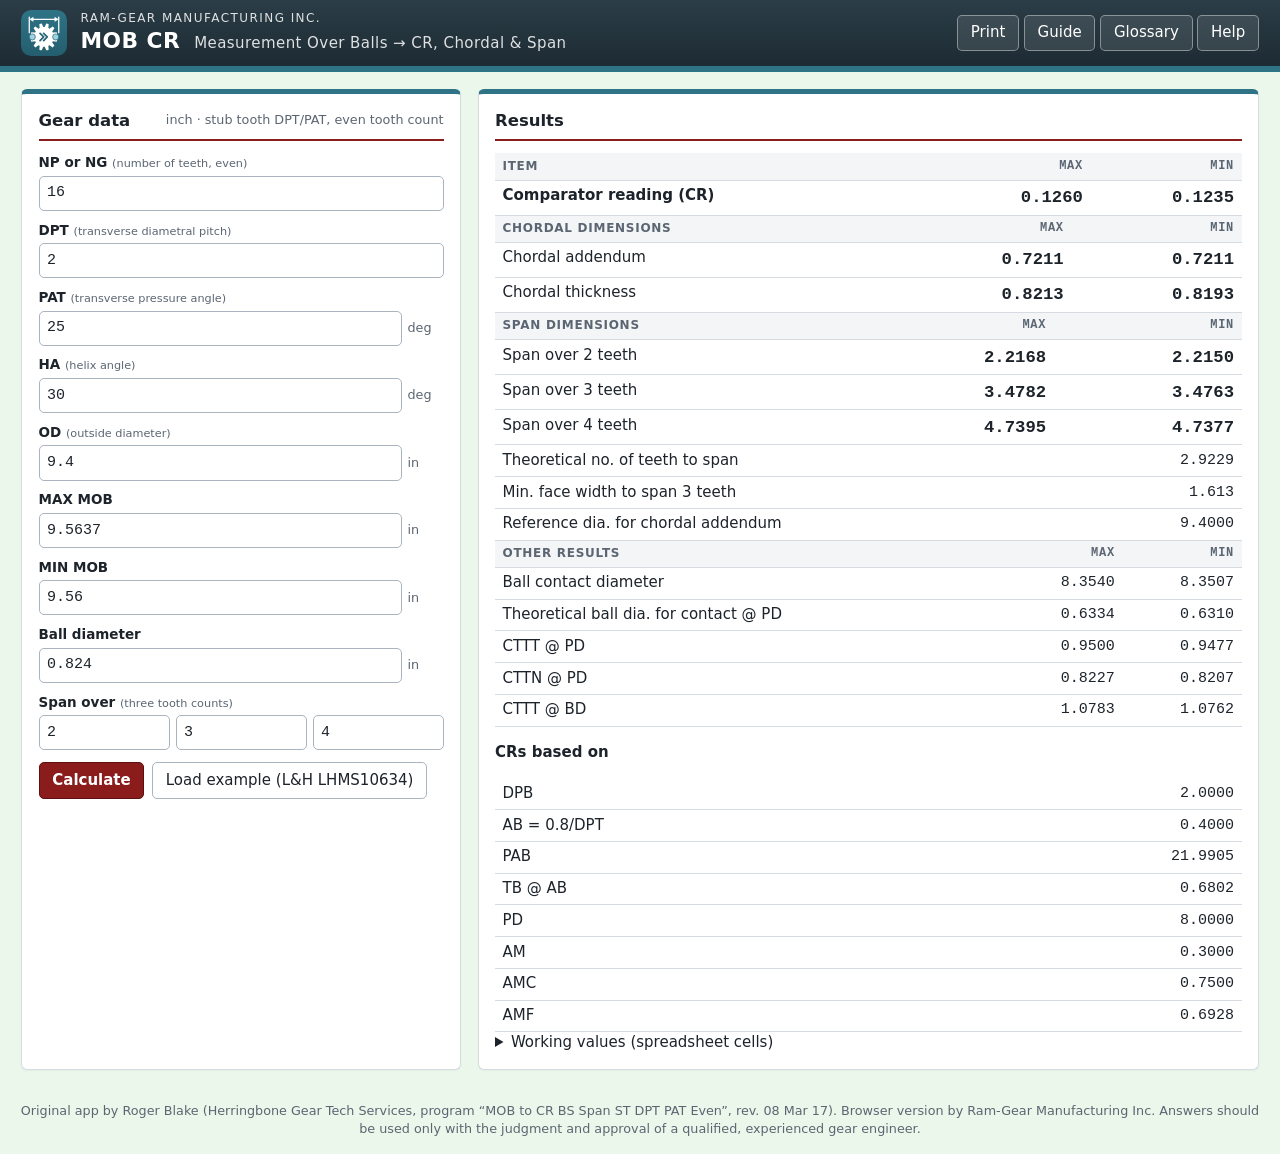
<file: index.html>
<!DOCTYPE html>
<html lang="en"><head><meta charset="utf-8"><meta name="viewport" content="width=device-width, initial-scale=1">
<title>MOB CR – Measurement Over Balls to CR, Chordal &amp; Span | Ram-Gear Manufacturing</title>
<link rel="icon" type="image/svg+xml" href="icon.svg"><link rel="apple-touch-icon" href="apple-touch-icon.png"><link rel="icon" type="image/png" href="favicon.png">
<link rel="stylesheet" href="css/style.css"></head>
<body>
<header class="site-header">
  <div class="brand"><img class="app-icon" src="icon.svg" width="46" height="46" alt="MOB CR icon">
    <div><div class="company">Ram-Gear Manufacturing Inc.</div>
    <h1>MOB CR <span class="sub">Measurement Over Balls → CR, Chordal &amp; Span</span></h1></div></div>
  <nav class="header-actions">
    <button type="button" class="btn" onclick="window.print()">Print</button>
    <a class="btn btn-ghost" href="help.html">Guide</a>
    <a class="btn btn-ghost" href="help.html#glossary">Glossary</a>
    <a class="btn btn-ghost" id="btnHelp" href="https://grok.com/?q=I%27m%20using%20Ram-Gear%27s%20MOB%20CR%20app%2C%20a%20browser%20rebuild%20of%20Roger%20Blake%27s%20spreadsheet%20that%20converts%20measurement%20over%20balls%20%28MOB%29%20to%20comparator%20readings%20%28CR%29%2C%20chordal%20dimensions%20and%20span%20dimensions%20for%20stub%20tooth%20herringbone%20gears%20or%20pinions%20with%20an%20even%20number%20of%20teeth.%20Can%20you%20give%20me%20pointers%20on%20how%20to%20use%20it%3F" target="_blank" rel="noopener" title="Ask Grok how to use MOB CR (opens in a new tab)">Help</a>
  </nav>
</header>
<div class="print-only print-head"><div class="ptitle">MOB CR – Measurement Over Balls → CR, Chordal &amp; Span</div><div>Ram-Gear Manufacturing Inc. · Printed <span class="pdate"></span></div><div class="pcredit">Original app by Roger Blake (Herringbone Gear Tech Services)</div></div>
<main class="layout">
<section class="card" aria-labelledby="inT">
  <div class="card-head"><h2 id="inT">Gear data</h2><span class="units">inch · stub tooth DPT/PAT, even tooth count</span></div>
  <form id="form" autocomplete="off">
    <div class="field"><label for="C9">NP or NG <small>(number of teeth, even)</small></label><div class="inp"><input id="C9" inputmode="numeric"></div></div>
    <div class="field"><label for="C10">DPT <small>(transverse diametral pitch)</small></label><div class="inp"><input id="C10" inputmode="decimal"></div></div>
    <div class="field"><label for="C11">PAT <small>(transverse pressure angle)</small></label><div class="inp"><input id="C11" inputmode="decimal"><span class="u">deg</span></div></div>
    <div class="field"><label for="C12">HA <small>(helix angle)</small></label><div class="inp"><input id="C12" inputmode="decimal"><span class="u">deg</span></div></div>
    <div class="field"><label for="C13">OD <small>(outside diameter)</small></label><div class="inp"><input id="C13" inputmode="decimal"><span class="u">in</span></div></div>
    <div class="field"><label for="C14">MAX MOB</label><div class="inp"><input id="C14" inputmode="decimal"><span class="u">in</span></div></div>
    <div class="field"><label for="C15">MIN MOB</label><div class="inp"><input id="C15" inputmode="decimal"><span class="u">in</span></div></div>
    <div class="field"><label for="C16">Ball diameter</label><div class="inp"><input id="C16" inputmode="decimal"><span class="u">in</span></div></div>
    <div class="field"><label for="F29">Span over <small>(three tooth counts)</small></label><div class="inp"><input id="F29" inputmode="numeric" style="min-width:0"><input id="F30" inputmode="numeric" style="min-width:0"><input id="F31" inputmode="numeric" style="min-width:0"></div></div>
    <div class="err" id="err"></div>
    <div class="actions"><button type="submit" class="btn btn-primary">Calculate</button>
      <button type="button" class="btn btn-ghost" id="btnExample">Load example (L&amp;H LHMS10634)</button></div>
  </form>
</section>
<section class="card" aria-labelledby="rT">
  <div class="card-head"><h2 id="rT">Results</h2></div>
  <div id="out"></div>
</section>
</main>
<footer class="site-footer">Original app by Roger Blake (Herringbone Gear Tech Services, program “MOB to CR BS Span ST DPT PAT Even”, rev. 08 Mar 17). Browser version by Ram-Gear Manufacturing Inc. Answers should be used only with the judgment and approval of a qualified, experienced gear engineer.</footer>
<script src="calc.js"></script>
<script>
const F=MobCR.INPUTS;const f=(x,d)=>Number.isFinite(x)?x.toFixed(d):'—';
function load(o){F.forEach(k=>document.getElementById(k).value=o[k]);}
function run(e){e&&e.preventDefault();const err=document.getElementById('err');err.textContent='';const inp={};
 for(const k of F){const v=parseFloat(document.getElementById(k).value);if(!Number.isFinite(v)||v<=0){err.textContent='Enter a positive number in every field.';return;}inp[k]=v;}
 if(inp.C9%2)err.textContent='Note: this method is for an EVEN number of teeth.';
 if(inp.C15>inp.C14){err.textContent='MIN MOB must not exceed MAX MOB.';return;}
 const c=MobCR.calc(inp);
 const row=(a,k1,k2,d,big)=>'<tr><td>'+a+'</td><td class="num">'+(big?'<span class="big">':'')+f(c[k1],d)+(big?'</span>':'')+'</td><td class="num">'+(big?'<span class="big">':'')+f(c[k2],d)+(big?'</span>':'')+'</td></tr>';
 const one=(a,k,d)=>'<tr><td>'+a+'</td><td class="num">'+f(c[k],d)+'</td></tr>';
 const head=t=>'<table class="results"><thead><tr><th>'+t+'</th><th class="num">MAX</th><th class="num">MIN</th></tr></thead><tbody>';
 let h=head('Item')+row('<b>Comparator reading (CR)</b>','H10','I10',4,1)+'</tbody></table>';
 h+=head('Chordal dimensions')+row('Chordal addendum','H21','I21',4,1)+row('Chordal thickness','H22','I22',4,1)+'</tbody></table>';
 h+=head('Span dimensions');[29,30,31].forEach(r=>h+=row('Span over '+inp['F'+r]+' teeth','H'+r,'I'+r,4,1));h+='</tbody></table>';
 h+='<table class="results"><tbody>'+one('Theoretical no. of teeth to span','I33',4)+'<tr><td>Min. face width to span '+inp.F30+' teeth</td><td class="num">'+f(c.I35,3)+'</td></tr>'+one('Reference dia. for chordal addendum','I24',4)+'</tbody></table>';
 h+=head('Other results')+row('Ball contact diameter','H39','I39',4)+row('Theoretical ball dia. for contact @ PD','H44','I44',4)+row('CTTT @ PD','H48','I48',4)+row('CTTN @ PD','H49','I49',4)+row('CTTT @ BD','H50','I50',4)+'</tbody></table>';
 h+='<h3>CRs based on</h3><table class="results"><tbody>'+one('DPB','I13',4)+one('AB = 0.8/DPT','I14',4)+one('PAB','I15',4)+one('TB @ AB','I16',4)+one('PD','H41',4)+one('AM','I52',4)+one('AMC','I53',4)+one('AMF','I54',4)+'</tbody></table>';
 h+='<details><summary>Working values (spreadsheet cells)</summary><table class="results"><tbody>';
 [['PAN','C22'],['DPN','C24'],['BPT','C28'],['BPN','C29'],['STD OD','C31'],['MN','C33'],['BHA','C58'],['BD','C63'],['h','C66'],['INVPAT','C75'],["S'T",'C76']].forEach(([a,k])=>h+=one(a+' <small>'+k+'</small>',k,8));
 h+='</tbody></table><table class="results"><thead><tr><th>Item</th><th class="num">MAX</th><th class="num">MIN</th></tr></thead><tbody>';
 [['DW','66'],['PAT @ DW','68'],['INVPAT @ DW','69'],['X','70'],['CR','71'],['CTTT @ BD','72'],['Rc','73'],['dt','74'],['BCD (Van Gerpen-Reese)','82'],['CTTN @ BD','83'],['F = PA to tangency','84'],['2·RF','87']].forEach(([a,r])=>h+=row(a+' <small>H/I'+r+'</small>','H'+r,'I'+r,8));
 h+='</tbody></table></details>';
 document.getElementById('out').innerHTML=h;}
document.getElementById('form').addEventListener('submit',run);
document.getElementById('btnExample').onclick=()=>{load(MobCR.EXAMPLE);run();};
load(MobCR.EXAMPLE);run();
</script>
<script>(function(){function d(){var t=new Date().toLocaleString(undefined,{year:"numeric",month:"short",day:"numeric",hour:"numeric",minute:"2-digit"});document.querySelectorAll(".pdate").forEach(function(e){e.textContent=t});}d();addEventListener("beforeprint",d);})();</script>
</body></html>
</file>
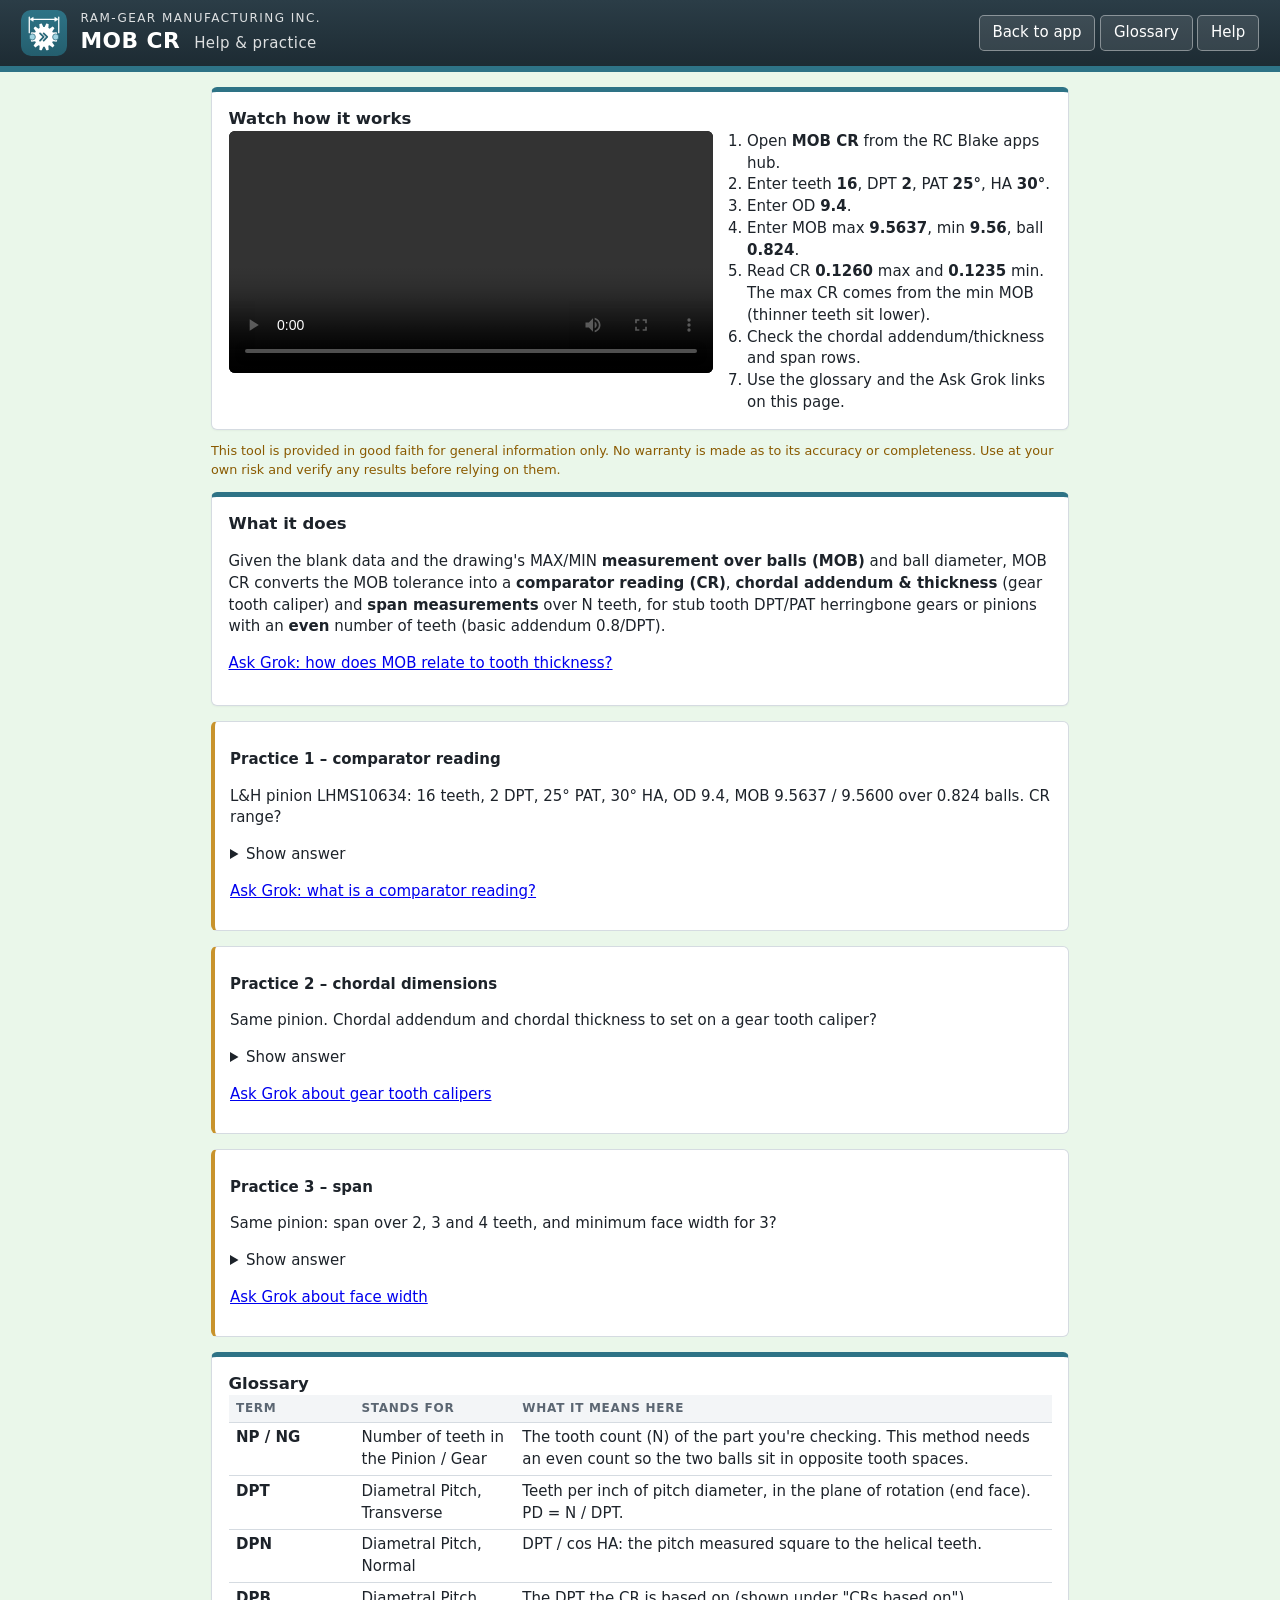
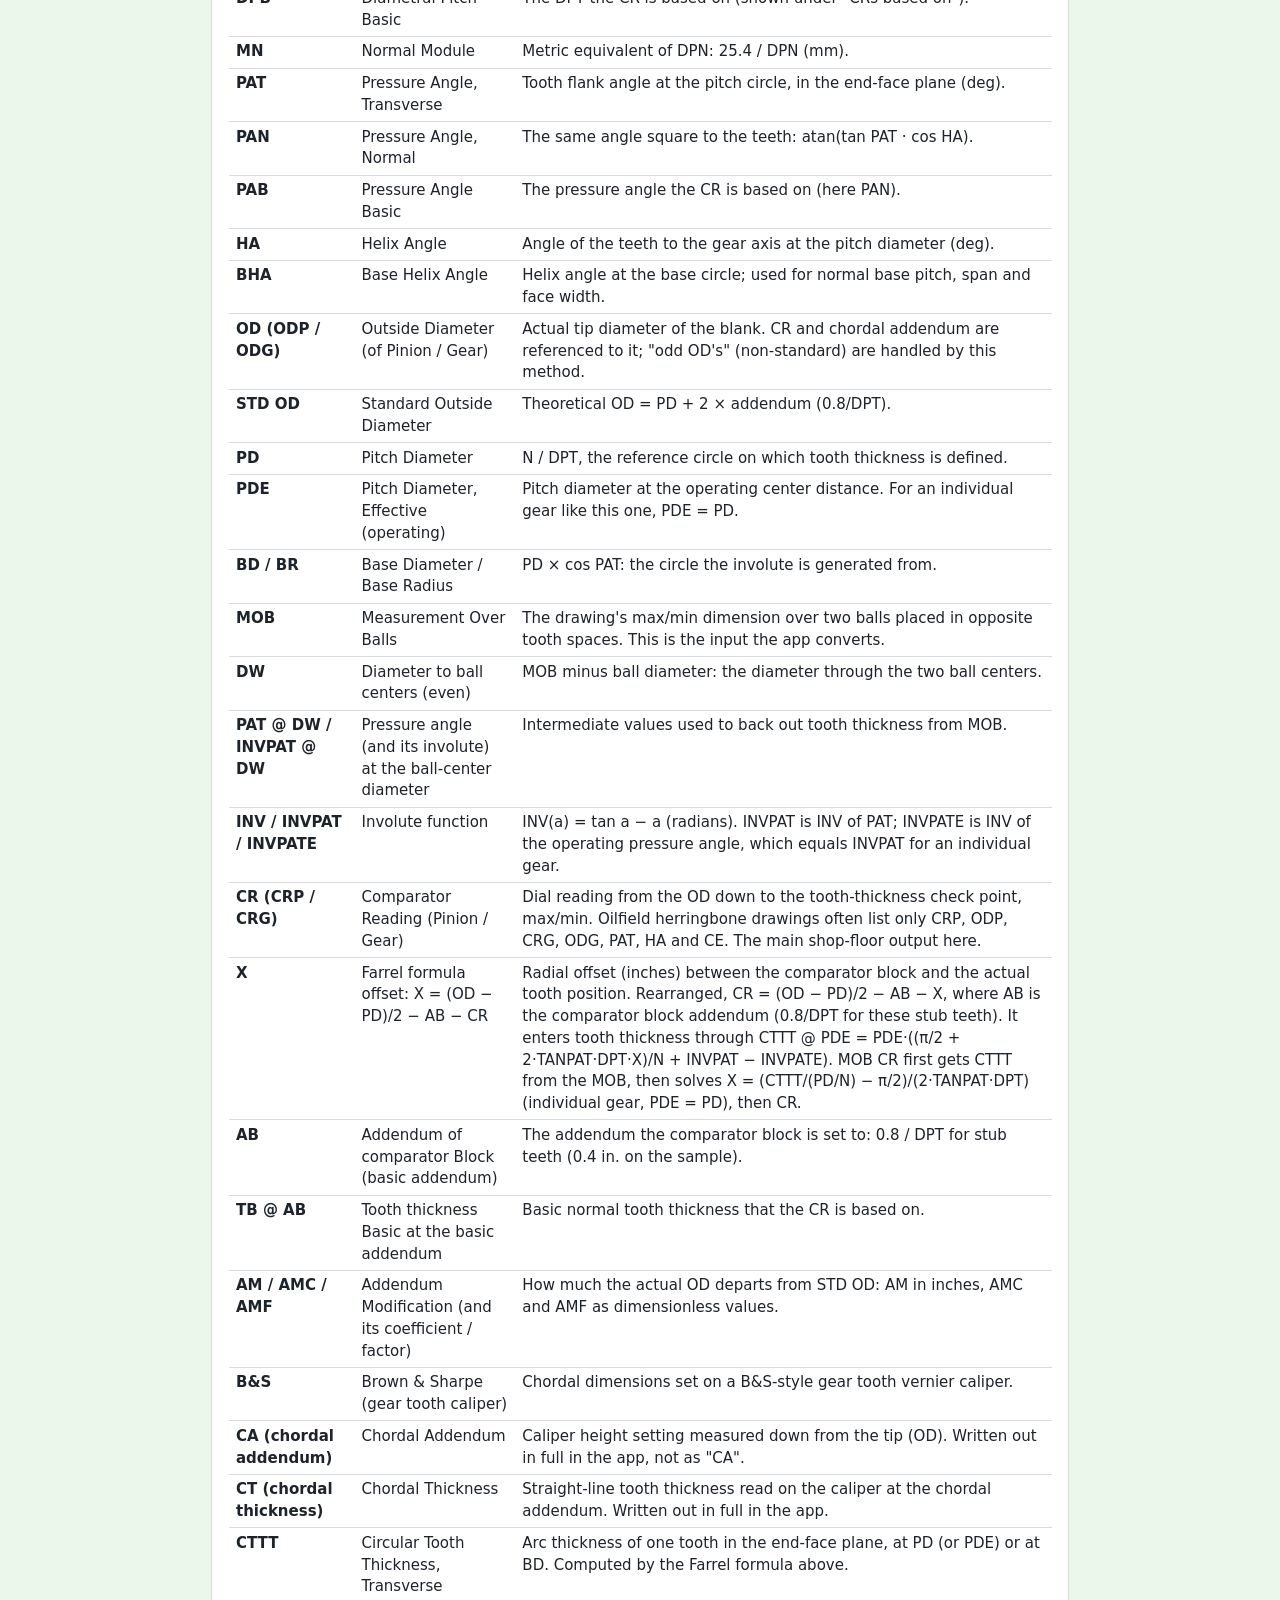
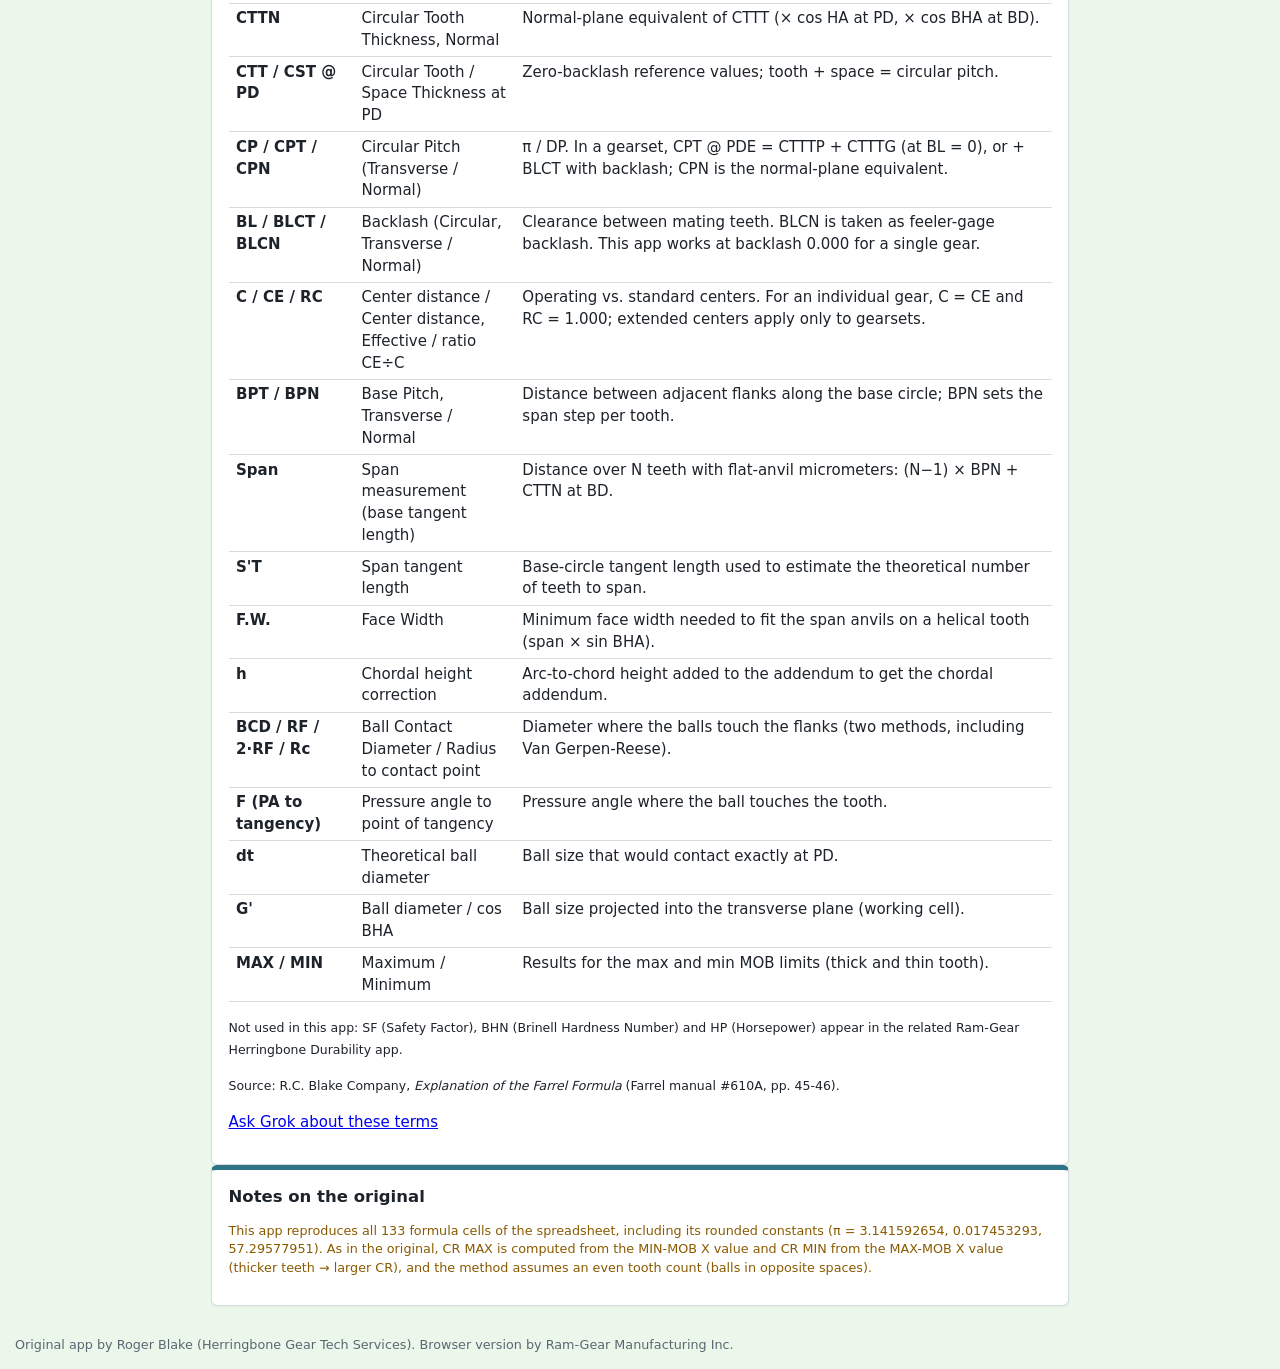
<file: help.html>
<!DOCTYPE html>
<html lang="en"><head><meta charset="utf-8"><meta name="viewport" content="width=device-width, initial-scale=1">
<title>MOB CR – Help &amp; Practice | Ram-Gear Manufacturing</title>
<link rel="icon" type="image/svg+xml" href="icon.svg"><link rel="icon" type="image/png" href="favicon.png"><link rel="stylesheet" href="css/style.css"></head>
<body>
<header class="site-header"><div class="brand"><img class="app-icon" src="icon.svg" width="46" height="46" alt="MOB CR icon">
<div><div class="company">Ram-Gear Manufacturing Inc.</div><h1>MOB CR <span class="sub">Help &amp; practice</span></h1></div></div>
<nav class="header-actions"><a class="btn" href="index.html">Back to app</a> <a class="btn btn-ghost" href="#glossary">Glossary</a> <a class="btn btn-ghost" id="btnHelp" href="https://grok.com/?q=I%27m%20using%20Ram-Gear%27s%20MOB%20CR%20app%2C%20a%20browser%20rebuild%20of%20Roger%20Blake%27s%20spreadsheet%20that%20converts%20measurement%20over%20balls%20%28MOB%29%20to%20comparator%20readings%20%28CR%29%2C%20chordal%20dimensions%20and%20span%20dimensions%20for%20stub%20tooth%20herringbone%20gears%20or%20pinions%20with%20an%20even%20number%20of%20teeth.%20Can%20you%20give%20me%20pointers%20on%20how%20to%20use%20it%3F" target="_blank" rel="noopener" title="Ask Grok how to use MOB CR (opens in a new tab)">Help</a></nav></header>
<div class="print-only print-head"><div class="ptitle">MOB CR – Help &amp; practice</div><div>Ram-Gear Manufacturing Inc. · Printed <span class="pdate"></span></div><div class="pcredit">Original app by Roger Blake (Herringbone Gear Tech Services)</div></div>
<main class="help-main">
<section class="card" id="video"><h2>Watch how it works</h2>
<div style="display:flex;flex-wrap:wrap;gap:1rem;align-items:flex-start">
<video controls preload="metadata" style="flex:1 1 420px;max-width:100%;border-radius:6px;background:#000"><source src="media/mob-cr-help.mp4" type="video/mp4">Your browser can't play this video. <a href="media/mob-cr-help.mp4">Download it</a>.</video>
<ol style="flex:1 1 260px;margin:0;padding-left:1.3rem"><li>Open <b>MOB CR</b> from the RC Blake apps hub.</li><li>Enter teeth <b>16</b>, DPT <b>2</b>, PAT <b>25°</b>, HA <b>30°</b>.</li><li>Enter OD <b>9.4</b>.</li><li>Enter MOB max <b>9.5637</b>, min <b>9.56</b>, ball <b>0.824</b>.</li><li>Read CR <b>0.1260</b> max and <b>0.1235</b> min. The max CR comes from the min MOB (thinner teeth sit lower).</li><li>Check the chordal addendum/thickness and span rows.</li><li>Use the glossary and the Ask Grok links on this page.</li></ol></div></section>
<p class="flag" id="disclaimer" style="font-size:.85rem">This tool is provided in good faith for general information only. No warranty is made as to its accuracy or completeness. Use at your own risk and verify any results before relying on them.</p>
<section class="card"><h2>What it does</h2>
<p>Given the blank data and the drawing's MAX/MIN <b>measurement over balls (MOB)</b> and ball diameter, MOB CR converts the MOB tolerance into a <b>comparator reading (CR)</b>, <b>chordal addendum &amp; thickness</b> (gear tooth caliper) and <b>span measurements</b> over N teeth, for stub tooth DPT/PAT herringbone gears or pinions with an <b>even</b> number of teeth (basic addendum 0.8/DPT).</p>
<p><a href="https://grok.com/?q=Explain%20how%20measurement%20over%20balls%20(MOB)%20on%20a%20helical%20or%20herringbone%20gear%20with%20an%20even%20number%20of%20teeth%20relates%20to%20tooth%20thickness%2C%20chordal%20thickness%20and%20span." target="_blank" rel="noopener">Ask Grok: how does MOB relate to tooth thickness?</a></p></section>

<div class="practice"><h3>Practice 1 – comparator reading</h3>
<p>L&amp;H pinion LHMS10634: 16 teeth, 2 DPT, 25° PAT, 30° HA, OD 9.4, MOB 9.5637 / 9.5600 over 0.824 balls. CR range?</p>
<details><summary>Show answer</summary><p>CR MAX 0.1260, MIN 0.1235 (based on DPB 2, AB 0.4, PAB 21.99°, TB 0.6802, OD 9.4).</p></details>
<p><a href="https://grok.com/?q=What%20is%20a%20comparator%20reading%20(CR)%20when%20checking%20gear%20tooth%20thickness%20and%20how%20is%20it%20used%20in%20a%20gear%20shop%3F" target="_blank" rel="noopener">Ask Grok: what is a comparator reading?</a></p></div>

<div class="practice"><h3>Practice 2 – chordal dimensions</h3>
<p>Same pinion. Chordal addendum and chordal thickness to set on a gear tooth caliper?</p>
<details><summary>Show answer</summary><p>Addendum 0.7211; thickness MAX 0.8213, MIN 0.8193 (referenced to the 9.4 OD).</p></details>
<p><a href="https://grok.com/?q=How%20do%20I%20measure%20chordal%20tooth%20thickness%20with%20a%20gear%20tooth%20vernier%20caliper%2C%20and%20why%20does%20the%20chordal%20addendum%20depend%20on%20the%20actual%20outside%20diameter%3F" target="_blank" rel="noopener">Ask Grok about gear tooth calipers</a></p></div>

<div class="practice"><h3>Practice 3 – span</h3>
<p>Same pinion: span over 2, 3 and 4 teeth, and minimum face width for 3?</p>
<details><summary>Show answer</summary><p>2 teeth 2.2168 / 2.2150; 3 teeth 3.4782 / 3.4763; 4 teeth 4.7395 / 4.7377. Theoretical teeth to span 2.92 → use 3. Min face width 1.613.</p></details>
<p><a href="https://grok.com/?q=Why%20does%20measuring%20span%20over%20teeth%20on%20a%20helical%20gear%20require%20a%20minimum%20face%20width%20equal%20to%20span%20times%20sine%20of%20base%20helix%20angle%3F" target="_blank" rel="noopener">Ask Grok about face width</a></p></div>

<section class="card" id="glossary"><h2>Glossary</h2>
<table class="results"><thead><tr><th>Term</th><th>Stands for</th><th>What it means here</th></tr></thead><tbody><tr><td><b>NP / NG</b></td><td>Number of teeth in the Pinion / Gear</td><td>The tooth count (N) of the part you're checking. This method needs an even count so the two balls sit in opposite tooth spaces.</td></tr><tr><td><b>DPT</b></td><td>Diametral Pitch, Transverse</td><td>Teeth per inch of pitch diameter, in the plane of rotation (end face). PD = N / DPT.</td></tr><tr><td><b>DPN</b></td><td>Diametral Pitch, Normal</td><td>DPT / cos HA: the pitch measured square to the helical teeth.</td></tr><tr><td><b>DPB</b></td><td>Diametral Pitch Basic</td><td>The DPT the CR is based on (shown under "CRs based on").</td></tr><tr><td><b>MN</b></td><td>Normal Module</td><td>Metric equivalent of DPN: 25.4 / DPN (mm).</td></tr><tr><td><b>PAT</b></td><td>Pressure Angle, Transverse</td><td>Tooth flank angle at the pitch circle, in the end-face plane (deg).</td></tr><tr><td><b>PAN</b></td><td>Pressure Angle, Normal</td><td>The same angle square to the teeth: atan(tan PAT · cos HA).</td></tr><tr><td><b>PAB</b></td><td>Pressure Angle Basic</td><td>The pressure angle the CR is based on (here PAN).</td></tr><tr><td><b>HA</b></td><td>Helix Angle</td><td>Angle of the teeth to the gear axis at the pitch diameter (deg).</td></tr><tr><td><b>BHA</b></td><td>Base Helix Angle</td><td>Helix angle at the base circle; used for normal base pitch, span and face width.</td></tr><tr><td><b>OD (ODP / ODG)</b></td><td>Outside Diameter (of Pinion / Gear)</td><td>Actual tip diameter of the blank. CR and chordal addendum are referenced to it; "odd OD's" (non-standard) are handled by this method.</td></tr><tr><td><b>STD OD</b></td><td>Standard Outside Diameter</td><td>Theoretical OD = PD + 2 × addendum (0.8/DPT).</td></tr><tr><td><b>PD</b></td><td>Pitch Diameter</td><td>N / DPT, the reference circle on which tooth thickness is defined.</td></tr><tr><td><b>PDE</b></td><td>Pitch Diameter, Effective (operating)</td><td>Pitch diameter at the operating center distance. For an individual gear like this one, PDE = PD.</td></tr><tr><td><b>BD / BR</b></td><td>Base Diameter / Base Radius</td><td>PD × cos PAT: the circle the involute is generated from.</td></tr><tr><td><b>MOB</b></td><td>Measurement Over Balls</td><td>The drawing's max/min dimension over two balls placed in opposite tooth spaces. This is the input the app converts.</td></tr><tr><td><b>DW</b></td><td>Diameter to ball centers (even)</td><td>MOB minus ball diameter: the diameter through the two ball centers.</td></tr><tr><td><b>PAT @ DW / INVPAT @ DW</b></td><td>Pressure angle (and its involute) at the ball-center diameter</td><td>Intermediate values used to back out tooth thickness from MOB.</td></tr><tr><td><b>INV / INVPAT / INVPATE</b></td><td>Involute function</td><td>INV(a) = tan a − a (radians). INVPAT is INV of PAT; INVPATE is INV of the operating pressure angle, which equals INVPAT for an individual gear.</td></tr><tr><td><b>CR (CRP / CRG)</b></td><td>Comparator Reading (Pinion / Gear)</td><td>Dial reading from the OD down to the tooth-thickness check point, max/min. Oilfield herringbone drawings often list only CRP, ODP, CRG, ODG, PAT, HA and CE. The main shop-floor output here.</td></tr><tr><td><b>X</b></td><td>Farrel formula offset: X = (OD − PD)/2 − AB − CR</td><td>Radial offset (inches) between the comparator block and the actual tooth position. Rearranged, CR = (OD − PD)/2 − AB − X, where AB is the comparator block addendum (0.8/DPT for these stub teeth). It enters tooth thickness through CTTT @ PDE = PDE·((π/2 + 2·TANPAT·DPT·X)/N + INVPAT − INVPATE). MOB CR first gets CTTT from the MOB, then solves X = (CTTT/(PD/N) − π/2)/(2·TANPAT·DPT) (individual gear, PDE = PD), then CR.</td></tr><tr><td><b>AB</b></td><td>Addendum of comparator Block (basic addendum)</td><td>The addendum the comparator block is set to: 0.8 / DPT for stub teeth (0.4 in. on the sample).</td></tr><tr><td><b>TB @ AB</b></td><td>Tooth thickness Basic at the basic addendum</td><td>Basic normal tooth thickness that the CR is based on.</td></tr><tr><td><b>AM / AMC / AMF</b></td><td>Addendum Modification (and its coefficient / factor)</td><td>How much the actual OD departs from STD OD: AM in inches, AMC and AMF as dimensionless values.</td></tr><tr><td><b>B&amp;S</b></td><td>Brown &amp; Sharpe (gear tooth caliper)</td><td>Chordal dimensions set on a B&amp;S-style gear tooth vernier caliper.</td></tr><tr><td><b>CA (chordal addendum)</b></td><td>Chordal Addendum</td><td>Caliper height setting measured down from the tip (OD). Written out in full in the app, not as "CA".</td></tr><tr><td><b>CT (chordal thickness)</b></td><td>Chordal Thickness</td><td>Straight-line tooth thickness read on the caliper at the chordal addendum. Written out in full in the app.</td></tr><tr><td><b>CTTT</b></td><td>Circular Tooth Thickness, Transverse</td><td>Arc thickness of one tooth in the end-face plane, at PD (or PDE) or at BD. Computed by the Farrel formula above.</td></tr><tr><td><b>CTTN</b></td><td>Circular Tooth Thickness, Normal</td><td>Normal-plane equivalent of CTTT (× cos HA at PD, × cos BHA at BD).</td></tr><tr><td><b>CTT / CST @ PD</b></td><td>Circular Tooth / Space Thickness at PD</td><td>Zero-backlash reference values; tooth + space = circular pitch.</td></tr><tr><td><b>CP / CPT / CPN</b></td><td>Circular Pitch (Transverse / Normal)</td><td>π / DP. In a gearset, CPT @ PDE = CTTTP + CTTTG (at BL = 0), or + BLCT with backlash; CPN is the normal-plane equivalent.</td></tr><tr><td><b>BL / BLCT / BLCN</b></td><td>Backlash (Circular, Transverse / Normal)</td><td>Clearance between mating teeth. BLCN is taken as feeler-gage backlash. This app works at backlash 0.000 for a single gear.</td></tr><tr><td><b>C / CE / RC</b></td><td>Center distance / Center distance, Effective / ratio CE÷C</td><td>Operating vs. standard centers. For an individual gear, C = CE and RC = 1.000; extended centers apply only to gearsets.</td></tr><tr><td><b>BPT / BPN</b></td><td>Base Pitch, Transverse / Normal</td><td>Distance between adjacent flanks along the base circle; BPN sets the span step per tooth.</td></tr><tr><td><b>Span</b></td><td>Span measurement (base tangent length)</td><td>Distance over N teeth with flat-anvil micrometers: (N−1) × BPN + CTTN at BD.</td></tr><tr><td><b>S'T</b></td><td>Span tangent length</td><td>Base-circle tangent length used to estimate the theoretical number of teeth to span.</td></tr><tr><td><b>F.W.</b></td><td>Face Width</td><td>Minimum face width needed to fit the span anvils on a helical tooth (span × sin BHA).</td></tr><tr><td><b>h</b></td><td>Chordal height correction</td><td>Arc-to-chord height added to the addendum to get the chordal addendum.</td></tr><tr><td><b>BCD / RF / 2·RF / Rc</b></td><td>Ball Contact Diameter / Radius to contact point</td><td>Diameter where the balls touch the flanks (two methods, including Van Gerpen-Reese).</td></tr><tr><td><b>F (PA to tangency)</b></td><td>Pressure angle to point of tangency</td><td>Pressure angle where the ball touches the tooth.</td></tr><tr><td><b>dt</b></td><td>Theoretical ball diameter</td><td>Ball size that would contact exactly at PD.</td></tr><tr><td><b>G'</b></td><td>Ball diameter / cos BHA</td><td>Ball size projected into the transverse plane (working cell).</td></tr><tr><td><b>MAX / MIN</b></td><td>Maximum / Minimum</td><td>Results for the max and min MOB limits (thick and thin tooth).</td></tr></tbody></table>
<p><small>Not used in this app: SF (Safety Factor), BHN (Brinell Hardness Number) and HP (Horsepower) appear in the related Ram-Gear Herringbone Durability app.</small></p>
<p><small>Source: R.C. Blake Company, <i>Explanation of the Farrel Formula</i> (Farrel manual #610A, pp. 45-46).</small></p>
<p><a href="https://grok.com/?q=Explain%20the%20Farrel%20formula%20for%20circular%20tooth%20thickness%20from%20comparator%20reading%20and%20common%20gear%20inspection%20abbreviations%20like%20DPT%2C%20PAT%2C%20MOB%2C%20CR%2C%20CTTN%20and%20BPN." target="_blank" rel="noopener">Ask Grok about these terms</a></p></section>
<section class="card"><h2>Notes on the original</h2>
<p class="flag">This app reproduces all 133 formula cells of the spreadsheet, including its rounded constants (π = 3.141592654, 0.017453293, 57.29577951). As in the original, CR MAX is computed from the MIN-MOB X value and CR MIN from the MAX-MOB X value (thicker teeth → larger CR), and the method assumes an even tooth count (balls in opposite spaces).</p></section>
</main>
<footer class="site-footer">Original app by Roger Blake (Herringbone Gear Tech Services). Browser version by Ram-Gear Manufacturing Inc.</footer>
<script>(function(){function d(){var t=new Date().toLocaleString(undefined,{year:"numeric",month:"short",day:"numeric",hour:"numeric",minute:"2-digit"});document.querySelectorAll(".pdate").forEach(function(e){e.textContent=t});}d();addEventListener("beforeprint",d);})();</script>
</body></html>
</file>
<file: css/style.css>
:root{
  --ink:#1d232a; --muted:#5b6672; --line:#d5dbe1; --bg:#EAF7EA; --card:#fff;
  --brand:#8a1c1c; --brand-dark:#5e1010; --steel:#2f3d4c; --accent:#c8932c;
  --ok:#256b3a; --warn:#8a5a00; --err:#a11d1d;
  --mono: "SFMono-Regular", Consolas, "Liberation Mono", Menlo, monospace;
}
*{box-sizing:border-box}
html,body{margin:0;background:var(--bg);color:var(--ink);font:15px/1.45 system-ui,-apple-system,"Segoe UI",Roboto,Arial,sans-serif}
.site-header{display:flex;justify-content:space-between;align-items:center;gap:1rem;flex-wrap:wrap;
  padding:10px 1.4rem;background:linear-gradient(#2b3d47,#1d2b33);color:#fff;border-bottom:6px solid #2e7386}
.brand{display:flex;align-items:center;gap:.9rem}
.logo{width:46px;height:46px;border-radius:6px;background:var(--brand);color:#fff;display:grid;place-items:center;
  font-weight:800;letter-spacing:.5px;font-size:1.1rem;border:2px solid var(--accent)}
.company{font-size:.8rem;text-transform:uppercase;letter-spacing:.12em;opacity:.85}
h1{margin:0;font-size:1.45rem;letter-spacing:.02em}
h1 .sub{font-weight:400;font-size:1rem;opacity:.85;margin-left:.4rem}
h2{font-size:1.1rem;margin:0}
h3{font-size:1rem}
.layout{display:grid;grid-template-columns:minmax(330px,440px) 1fr;gap:1.1rem;padding:1.1rem 1.4rem;max-width:1400px;margin:0 auto}
#tools,#docs{grid-column:1 / -1}
.card{background:var(--card);border:1px solid var(--line);border-radius:8px;padding:1rem 1.1rem;box-shadow:0 1px 2px rgba(0,0,0,.04)}
.card{border-top:5px solid #2E7386;border-radius:6px}
.card-head{display:flex;justify-content:space-between;align-items:center;border-bottom:2px solid var(--brand);padding-bottom:.45rem;margin-bottom:.8rem}
.units{font-size:.85rem;color:var(--muted)}
.units select{margin-left:.3rem}
.field{margin-bottom:.65rem}
.field label{display:block;font-weight:600;font-size:.9rem;margin-bottom:.2rem}
.field label small{font-weight:400;color:var(--muted)}
.inp{display:flex;align-items:center;gap:.4rem}
input,select,textarea{font:inherit;padding:.38rem .5rem;border:1px solid #aab4be;border-radius:5px;background:#fff;color:var(--ink)}
.inp input{flex:1;font-family:var(--mono);font-size:1rem}
input:focus,select:focus,textarea:focus{outline:2px solid var(--accent);outline-offset:0;border-color:var(--accent)}
.field.has-error input{border-color:var(--err);background:#fff6f6}
.u{min-width:2.4rem;color:var(--muted);font-size:.85rem}
.hint{font-size:.8rem;color:var(--muted);margin-top:.15rem;font-family:var(--mono)}
.err{font-size:.82rem;color:var(--err);margin-top:.15rem}
.err:empty{display:none}
.btn{font:inherit;cursor:pointer;border:1px solid #aab4be;border-radius:5px;padding:.42rem .85rem;background:#f7f8fa;color:var(--ink)}
.btn:hover{background:#eceff2}
.site-header .btn{background:rgba(255,255,255,.1);color:#fff;border-color:rgba(255,255,255,.4)}
.site-header .btn:hover{background:rgba(255,255,255,.2)}
.btn-primary{background:var(--brand);color:#fff;border-color:var(--brand-dark);font-weight:600}
.btn-primary:hover{background:var(--brand-dark)}
.btn-ghost{background:transparent}
.btn-small{padding:.2rem .55rem;font-size:.82rem}
.actions{display:flex;gap:.5rem;flex-wrap:wrap;margin-top:.8rem}
.job{margin-top:.6rem;border:1px dashed var(--line);border-radius:6px;padding:.4rem .6rem}
.job summary{cursor:pointer;font-size:.9rem;color:var(--muted)}
.job label{display:block;font-size:.85rem;margin-top:.35rem}
.job input,.job textarea{width:100%;margin-top:.15rem}
.grid2{display:grid;grid-template-columns:1fr 1fr;gap:0 .6rem}
.notes{margin-top:1rem;background:#fbf7ee;border:1px solid #ead9b5;border-radius:6px;padding:.55rem .8rem;font-size:.88rem}
.notes h3{margin:.1rem 0 .3rem;color:var(--brand);font-size:.9rem;text-transform:uppercase;letter-spacing:.06em}
.notes p{margin:.25rem 0}
.notes code{font-family:var(--mono);font-size:.85em}
table.results{width:100%;border-collapse:collapse}
.results th,.results td{border-bottom:1px solid var(--line);padding:.45rem .55rem;text-align:left;vertical-align:top}
.results thead th{background:#f3f5f7;font-size:.8rem;text-transform:uppercase;letter-spacing:.06em;color:var(--muted)}
.results td.num,.results th.num{text-align:right;font-family:var(--mono);white-space:nowrap}
.results td.idx{width:2.2rem;color:var(--muted)}
.results tr.key td{background:#fff7e6;font-weight:700}
.results tr.key td.num{font-size:1.15rem;color:var(--brand-dark)}
.results.small td{font-size:.88rem;padding:.3rem .55rem}
.results .unit{color:var(--muted);font-size:.8em;margin-left:.25rem}
.results .dm{color:var(--muted);margin-left:.5rem}
.empty{color:var(--muted);text-align:center;padding:2rem!important}
.sec{margin:1.2rem 0 .4rem}
.tag{display:inline-block;font-size:.68rem;font-weight:600;text-transform:uppercase;letter-spacing:.05em;padding:.05rem .4rem;border-radius:3px;vertical-align:middle}
.tag-new{background:#e7eef7;color:#2c4f7c;border:1px solid #c4d4e8}
.stamp{font-size:.8rem;color:var(--muted)}
.method{font-size:.8rem;color:var(--muted);margin-top:1rem;border-top:1px solid var(--line);padding-top:.6rem}
.msg{border-radius:5px;padding:.45rem .7rem;margin-bottom:.6rem;font-size:.88rem}
.msg.warn{background:#fff6e0;border:1px solid #f0d48a;color:var(--warn)}
.msg.error{background:#fdecec;border:1px solid #f0b4b4;color:var(--err)}
.muted{color:var(--muted);font-size:.88rem}
.helpers{display:grid;grid-template-columns:repeat(auto-fill,minmax(250px,1fr));gap:.8rem}
.helper{border:1px solid var(--line);border-radius:6px;padding:.6rem .7rem;display:flex;flex-direction:column;gap:.35rem}
.helper h4{margin:0;font-size:.9rem}
.helper label{font-size:.85rem;display:flex;justify-content:space-between;align-items:center;gap:.5rem}
.helper input{width:9rem;font-family:var(--mono)}
.helper output{font-family:var(--mono);font-weight:700;min-height:1.2em}
.helper .btn{align-self:flex-start}
.docs code{font-family:var(--mono);font-size:.88em;background:#f3f5f7;padding:.05rem .25rem;border-radius:3px}
.formulas li{margin:.25rem 0}
.site-footer{display:flex;justify-content:space-between;flex-wrap:wrap;gap:.5rem;padding:.8rem 1.4rem 1.4rem;color:var(--muted);font-size:.8rem;max-width:1400px;margin:0 auto}
.print-only{display:none}
.toast{position:fixed;bottom:1rem;left:50%;transform:translateX(-50%);background:var(--steel);color:#fff;padding:.5rem 1rem;border-radius:5px;font-size:.9rem;z-index:10}
@media (max-width:860px){.layout{grid-template-columns:1fr}}

@media print{
  @page{size:letter;margin:.5in}
  html,body{background:#fff;font-size:11pt}
  .no-print,.site-header,.site-footer,#messages .warn-print-hide{display:none!important}
  .print-only{display:block}
  .layout{display:block;padding:0}
  .card{border:none;box-shadow:none;padding:0}
  .print-brand{display:flex;gap:.8rem;align-items:center;border-bottom:3px solid #000;padding-bottom:.4rem;margin-bottom:.5rem}
  .print-brand .logo{width:38px;height:38px;background:#fff;color:#000;border:2px solid #000}
  .ptitle{font-weight:700;font-size:13pt}
  .jobtable{width:100%;border-collapse:collapse;margin:.3rem 0 .6rem;font-size:10pt}
  .jobtable td{padding:.15rem .3rem;border:1px solid #999}
  .jobtable td.k{font-weight:600;width:16%;background:#f2f2f2}
  .results th,.results td{border-bottom:1px solid #999;padding:.2rem .45rem}
  .results.small td{padding:.12rem .45rem;font-size:9pt}
  .sec{margin:.6rem 0 .2rem}
  .method{margin-top:.5rem;font-size:8pt}
  .results tr.key td{background:#eee}
  .card-head{border-bottom:1px solid #000}
  .tag-new{border:1px solid #999;background:#fff;color:#333}
  .sig{margin-top:1rem}
  .card-head{margin-bottom:.3rem}
  .print-brand{margin-bottom:.3rem}
  .msg{border:1px solid #999;background:#fff;color:#000}
}
.attrib{font-size:.88rem;color:var(--muted);border-left:3px solid var(--accent);padding:.3rem .7rem;background:#fbf7ee}

a.btn{text-decoration:none;display:inline-block}
.app-icon{width:46px;height:46px;border-radius:10px;display:block;flex:none}
/* Span CR additions */
.app-icon{border-radius:8px;background:transparent}
.big{font-family:var(--mono);font-size:1.15rem;font-weight:700}
table.results{width:100%;border-collapse:collapse}
table.results th,table.results td{padding:.3rem .5rem;border-bottom:1px solid var(--line);text-align:left}
table.results td.num,table.results th.num{text-align:right;font-family:var(--mono)}
.site-footer{text-align:center;color:var(--muted);font-size:.85rem;padding:1rem}
.practice{background:#fff;border:1px solid var(--line);border-left:4px solid var(--accent);border-radius:6px;padding:.8rem 1rem;margin:1rem 0}
.practice details{margin-top:.4rem}
.flag{color:var(--warn);font-size:.85rem}
.help-main{max-width:900px;margin:0 auto;padding:1rem 1.4rem}
.site-header .company{line-height:16px}
.site-header h1{line-height:30px}
.site-header h1 .sub{line-height:1}
/* MOB CR print (Letter) */
@media print{
  @page{size:letter;margin:.5in .55in}
  *{-webkit-print-color-adjust:exact;print-color-adjust:exact}
  html,body{background:#fff!important;color:#000}
  .site-header,.header-actions,.actions,.btn,nav,video,#video video{display:none!important}
  .print-head{display:block;border-bottom:2px solid #000;padding-bottom:.25rem;margin-bottom:.5rem;font-size:9.5pt}
  .print-head .ptitle{font-size:14pt}
  .site-footer{display:block!important;color:#000;font-size:8pt;padding:.4rem 0 0;border-top:1px solid #999;margin-top:.5rem}
  .layout,.help-main{display:block;padding:0;max-width:none}
  .card,.practice,table.results,#glossary tr{break-inside:avoid;page-break-inside:avoid}
  #glossary{break-inside:auto}
  .card{margin-bottom:.5rem}
  .card-head{border-bottom:1px solid #000}
  .field{display:flex;align-items:baseline;gap:.5rem;margin-bottom:.15rem;break-inside:avoid}
  .field label{width:55%;margin:0;font-size:9.5pt}
  .inp{flex:1}
  input{border:none!important;background:none!important;color:#000!important;padding:0!important;font-weight:700;font-size:10pt!important;min-width:0}
  .u,.units,small{color:#333}
  .results td,.results th{color:#000;font-size:9.5pt;padding:.12rem .4rem}
  a{color:#000;text-decoration:none}
  details>summary{list-style:none}
}
@media print{
  #form{display:grid;grid-template-columns:1fr 1fr;column-gap:1.2rem}
  #form .field label{width:60%}
  .inp{gap:.4rem}
  #out details{display:none}
  .layout>.card:last-child{break-inside:auto;page-break-inside:auto}
  .results td,.results th{font-size:9pt;padding:.06rem .4rem}
  .big{font-size:10.5pt}
  #out h3{margin:.4rem 0 .1rem}
}
@media print{
  #form .field label{width:7.5rem;flex:none}
  #form .field label small{display:none}
  #form .field:has(#F29){grid-column:1 / -1}
  #form .field:has(#F29) .inp{max-width:50%}
  table.results td,table.results th{padding:.05rem .4rem!important;line-height:1.25}
  #out h3{break-after:avoid;page-break-after:avoid}
}
@media print{
  #glossary,#glossary table.results,#glossary tbody{break-inside:auto!important;page-break-inside:auto!important}
  #glossary h2{break-after:avoid}
  #glossary thead{display:table-header-group}
  #video>div{display:block!important}
}
</file>
